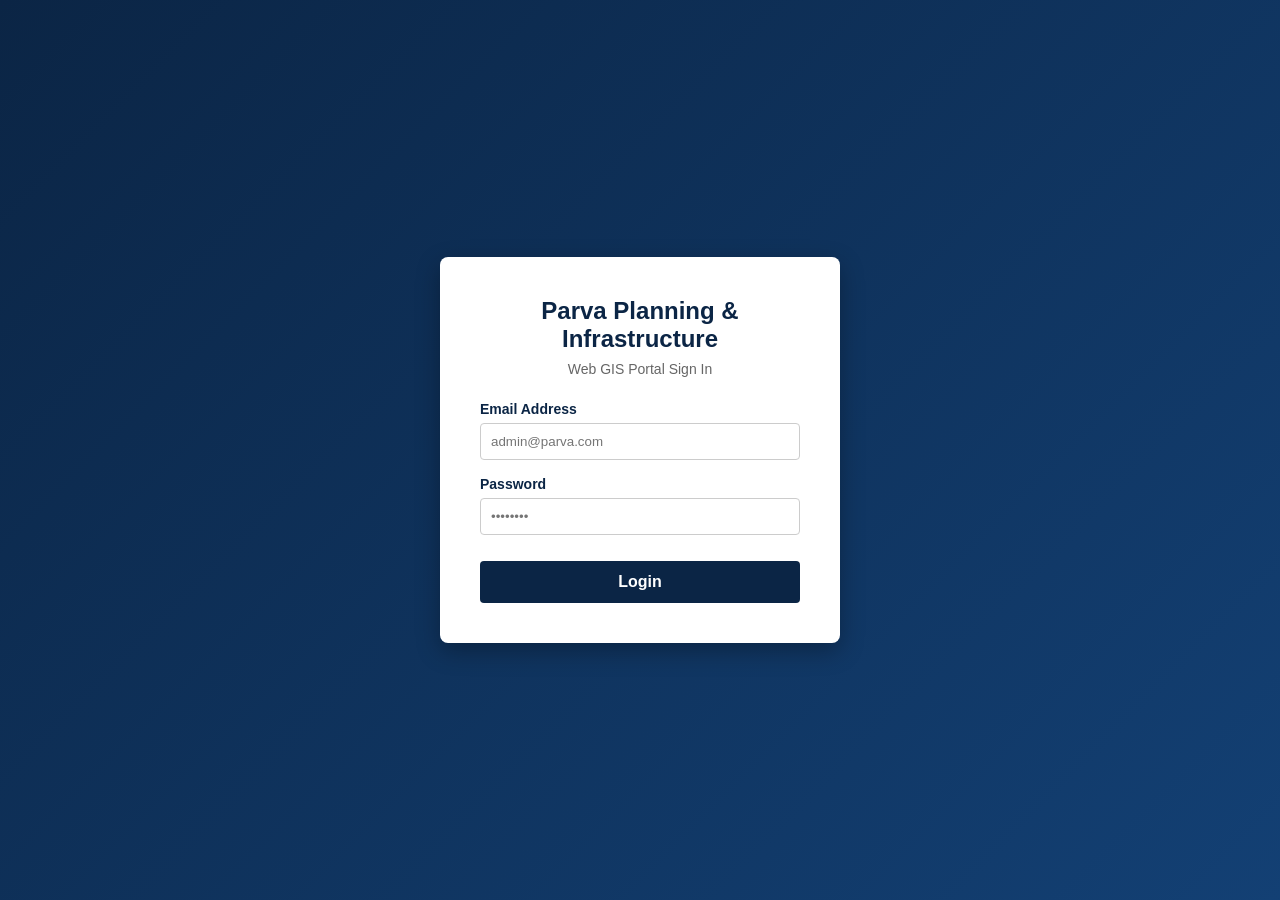
<file: login.html>
<!DOCTYPE html>
<html lang="en">
<head>
    <meta charset="UTF-8">
    <meta name="viewport" content="width=device-width, initial-scale=1.0">
    <title>Login - Parva Planning and Infrastructure</title>
    <link rel="stylesheet" href="./css/style.css">
</head>
<body class="login-body">
    <div class="login-container">
        <h2>Parva Planning & Infrastructure</h2>
        <p>Web GIS Portal Sign In</p>
        <form id="loginForm">
            <div class="input-group">
                <label for="email">Email Address</label>
                <input type="email" id="email" required placeholder="admin@parva.com">
            </div>
            <div class="input-group">
                <label for="password">Password</label>
                <input type="password" id="password" required placeholder="••••••••">
            </div>
            <button type="submit" class="btn-login">Login</button>
        </form>
        <p id="error-msg" class="error-hidden">Invalid credentials. Try admin@parva.com / admin123</p>
    </div>

    <script>
        // Simple frontend authentication for testing purposes
        document.getElementById('loginForm').addEventListener('submit', function(e) {
            e.preventDefault();
            const email = document.getElementById('email').value;
            const password = document.getElementById('password').value;

            if (email === 'admin@parva.com' && password === 'admin123') {
                // Set mock session login status
                localStorage.setItem('gis_logged_in', 'true');
                window.location.href = 'index.html';
            } else {
                const errorMsg = document.getElementById('error-msg');
                errorMsg.className = 'error-visible';
            }
        });
    </script>
</body>
</html><!-- login.html -->
</file>
<file: css/style.css>
/* Color Palette & Base Configurations */
:root {
    --primary-color: #0B2545; /* Dark Blue */
    --secondary-color: #134074;
    --accent-color: #8DA9C4;
    --light-bg: #EEF4F8;
    --white: #FFFFFF;
}

* {
    box-sizing: border-box;
    margin: 0;
    padding: 0;
    font-family: 'Segoe UI', Tahoma, Geneva, Verdana, sans-serif;
}

body, html {
    height: 100%;
    width: 100%;
    overflow: hidden;
}

/* Login Page Layout Styles */
.login-body {
    background: linear-gradient(135deg, var(--primary-color), var(--secondary-color));
    display: flex;
    justify-content: center;
    align-items: center;
}

.login-container {
    background: var(--white);
    padding: 40px;
    border-radius: 8px;
    box-shadow: 0 8px 24px rgba(0,0,0,0.3);
    width: 100%;
    max-width: 400px;
    text-align: center;
}

.login-container h2 {
    color: var(--primary-color);
    margin-bottom: 8px;
}

.login-container p {
    color: #666;
    margin-bottom: 24px;
    font-size: 14px;
}

.input-group {
    text-align: left;
    margin-bottom: 16px;
}

.input-group label {
    display: block;
    margin-bottom: 6px;
    font-weight: 600;
    font-size: 14px;
    color: var(--primary-color);
}

.input-group input {
    width: 100%;
    padding: 10px;
    border: 1px solid #ccc;
    border-radius: 4px;
}

.btn-login {
    width: 100%;
    padding: 12px;
    background-color: var(--primary-color);
    color: white;
    border: none;
    border-radius: 4px;
    font-size: 16px;
    cursor: pointer;
    font-weight: bold;
    margin-top: 10px;
}

.btn-login:hover {
    background-color: var(--secondary-color);
}

.error-hidden { display: none; }
.error-visible { color: red; font-size: 12px; margin-top: 10px; display: block;}

/* Main Dashboard Elements Header Grid Styles */
.navbar {
    height: 60px;
    background-color: var(--primary-color);
    color: var(--white);
    display: flex;
    justify-content: space-between;
    align-items: center;
    padding: 0 20px;
    box-shadow: 0 2px 5px rgba(0,0,0,0.2);
    z-index: 1000;
    position: relative;
}

.nav-left, .nav-right {
    display: flex;
    align-items: center;
    gap: 15px;
}

.brand-title {
    font-size: 18px;
    font-weight: bold;
    letter-spacing: 0.5px;
}

.filter-panel select, .search-box input {
    padding: 6px 10px;
    border-radius: 4px;
    border: 1px solid var(--accent-color);
    background-color: var(--white);
    outline: none;
}

.search-box button, .btn-secondary, .btn-logout {
    padding: 6px 12px;
    background-color: var(--secondary-color);
    color: white;
    border: 1px solid var(--accent-color);
    border-radius: 4px;
    cursor: pointer;
}

.btn-logout { background-color: #a30000; border: none; }
.btn-logout:hover { background-color: #d30000; }

.header-info {
    font-size: 13px;
    display: flex;
    align-items: center;
    gap: 15px;
}

.visitor-tag {
    background-color: var(--secondary-color);
    padding: 4px 8px;
    border-radius: 4px;
}

/* Leaflet Full-Screen Map Panel */
#map {
    height: calc(100vh - 85px);
    width: 100%;
    z-index: 1;
}

/* Coordinates Status Bar Footer */
.coordinates-footer {
    height: 25px;
    background-color: var(--primary-color);
    color: var(--white);
    font-size: 12px;
    display: flex;
    align-items: center;
    padding-left: 15px;
    box-shadow: 0 -1px 5px rgba(0,0,0,0.2);
    z-index: 1000;
    position: relative;
}
/* Stylized Floating Attribute Display Card */
.info-panel-card {
    position: absolute;
    top: 80px;      /* Drops it cleanly below your navbar header */
    left: 20px;     /* Places it nicely on the left sidebar region */
    width: 320px;
    background: #FFFFFF !important;
    border-radius: 8px;
    box-shadow: 0 4px 20px rgba(0, 0, 0, 0.3);
    
    /* Crucial fix: Forces the card to layer on top of the map canvas */
    z-index: 2000 !important; 
    
    display: none;  /* Handled dynamically by JS (.classList.add('visible')) */
    flex-direction: column;
    overflow: hidden;
    border-top: 4px solid #0B2545; /* Corporate Dark Blue Theme bar */
}

/* Toggled state class executed via JavaScript */
.info-panel-card.visible {
    display: flex !important;
}

.panel-header {
    background: #f8fafc;
    padding: 12px 16px;
    display: flex;
    justify-content: space-between;
    align-items: center;
    border-bottom: 1px solid #e2e8f0;
}

.panel-header h3 {
    color: #0B2545;
    font-size: 15px;
    font-weight: 600;
    margin: 0;
}

.panel-header button {
    background: none;
    border: none;
    font-size: 18px;
    color: #94a3b8;
    cursor: pointer;
    font-weight: bold;
}

.panel-body {
    padding: 16px;
    background: #FFFFFF;
}

/* Attributes Data Table Layout formatting */
.details-table {
    width: 100%;
    border-collapse: collapse;
    margin-bottom: 16px;
}

.details-table th {
    color: #64748b;
    font-weight: 500;
    font-size: 13px;
    text-align: left;
    padding: 8px 0;
    width: 40%;
    border-bottom: 1px solid #f1f5f9;
}

.details-table td {
    color: #1e293b;
    font-size: 13px;
    text-align: left;
    padding: 8px 0;
    border-bottom: 1px solid #f1f5f9;
}

.highlight {
    color: #134074;
    font-size: 14px;
}

/* Status Pill Configurations */
.status-tag {
    padding: 2px 8px;
    border-radius: 12px;
    font-size: 11px;
    font-weight: 600;
    text-transform: uppercase;
}

/* Google Maps Button Styling Action */
.btn-navigate {
    display: flex;
    align-items: center;
    justify-content: center;
    gap: 6px;
    width: 100%;
    padding: 10px;
    background-color: #134074;
    color: #FFFFFF !important;
    text-decoration: none !important;
    border-radius: 4px;
    font-size: 13px;
    font-weight: 600;
    text-align: center;
    transition: background-color 0.2s ease;
}

.btn-navigate:hover {
    background-color: #0b2545;
}
/* ==========================================================================
   Responsive Mobile Viewport Styles Overrides
   ========================================================================== */

/* Base Flex Adjustments for Sub-Panel */
.control-subpanel {
    background-color: var(--secondary-color, #134074);
    padding: 10px 15px;
    display: flex;
    flex-wrap: wrap;
    gap: 10px;
    justify-content: space-between;
    align-items: center;
    z-index: 1000;
    position: relative;
    border-bottom: 2px solid var(--accent-color, #8DA9C4);
}

.filter-group, .search-group {
    display: flex;
    gap: 8px;
    flex-wrap: wrap;
}

.control-subpanel select, .control-subpanel input {
    padding: 8px 12px;
    border-radius: 4px;
    border: 1px solid #ccc;
    font-size: 14px;
    background: #fff;
}

.control-subpanel button {
    padding: 8px 14px;
    border-radius: 4px;
    border: none;
    background: var(--primary-color, #0B2545);
    color: white;
    font-weight: 600;
    cursor: pointer;
    font-size: 14px;
}

/* Recalculate dynamic map container viewport canvas space */
#map {
    height: calc(100vh - 135px); /* Automatically accounts for nested action headers */
    width: 100%;
    z-index: 1;
}

/* SMARTPHONE SCREEN LAYOUT OPTIMIZATIONS */
@media (max-width: 768px) {
    .navbar {
        height: auto;
        flex-direction: column;
        padding: 10px;
        gap: 5px;
        text-align: center;
    }

    .brand-title {
        font-size: 16px;
    }

    .header-info {
        font-size: 11px;
        width: 100%;
        justify-content: space-between;
    }

    .control-subpanel {
        flex-direction: column;
        align-items: stretch;
        padding: 8px;
    }

    .filter-group, .search-group {
        width: 100%;
    }

    .filter-group select {
        flex: 1; /* Dropdowns share horizontal space equally on mobile */
        min-width: 80px;
        font-size: 12px;
        padding: 6px;
    }

    .search-group input {
        flex: 1;
        font-size: 12px;
        padding: 6px;
    }

    .search-group button {
        padding: 6px 10px;
        font-size: 12px;
    }

    #map {
        height: calc(100vh - 175px); /* Adjusts canvas for multi-tier mobile menu */
    }

    /* Transform Floating Info Card into a Mobile Bottom Sheet */
    .info-panel-card {
        position: absolute;
        top: auto;
        bottom: 25px; /* Sits exactly over coordinate footer */
        left: 0;
        right: 0;
        width: 100%;
        max-height: 40vh;
        border-radius: 12px 12px 0 0; /* Rounded top edges like modern apps */
        border-top: 4px solid #0B2545;
        box-shadow: 0 -4px 15px rgba(0,0,0,0.2);
        overflow-y: auto;
    }

    .panel-body {
        padding: 12px;
    }

    .details-table th, .details-table td {
        padding: 6px 0;
        font-size: 12px;
    }
}
</file>
